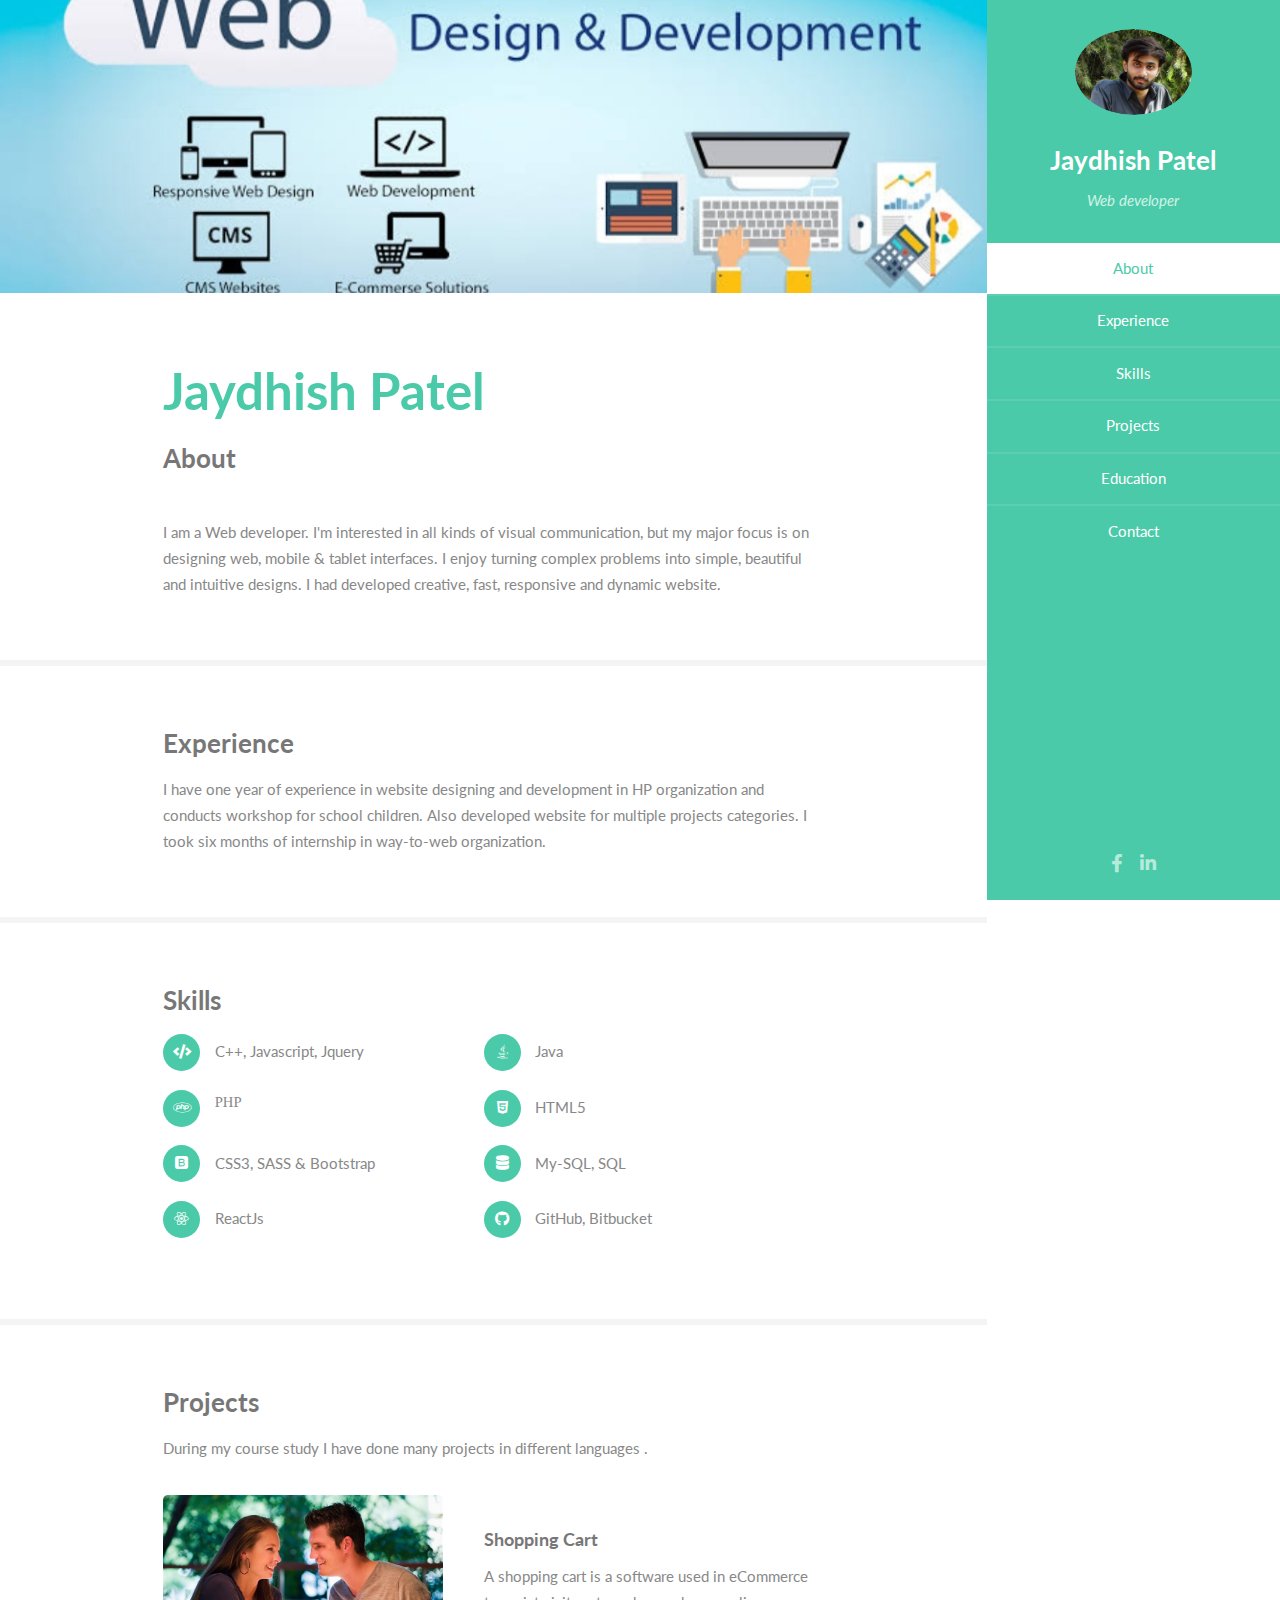
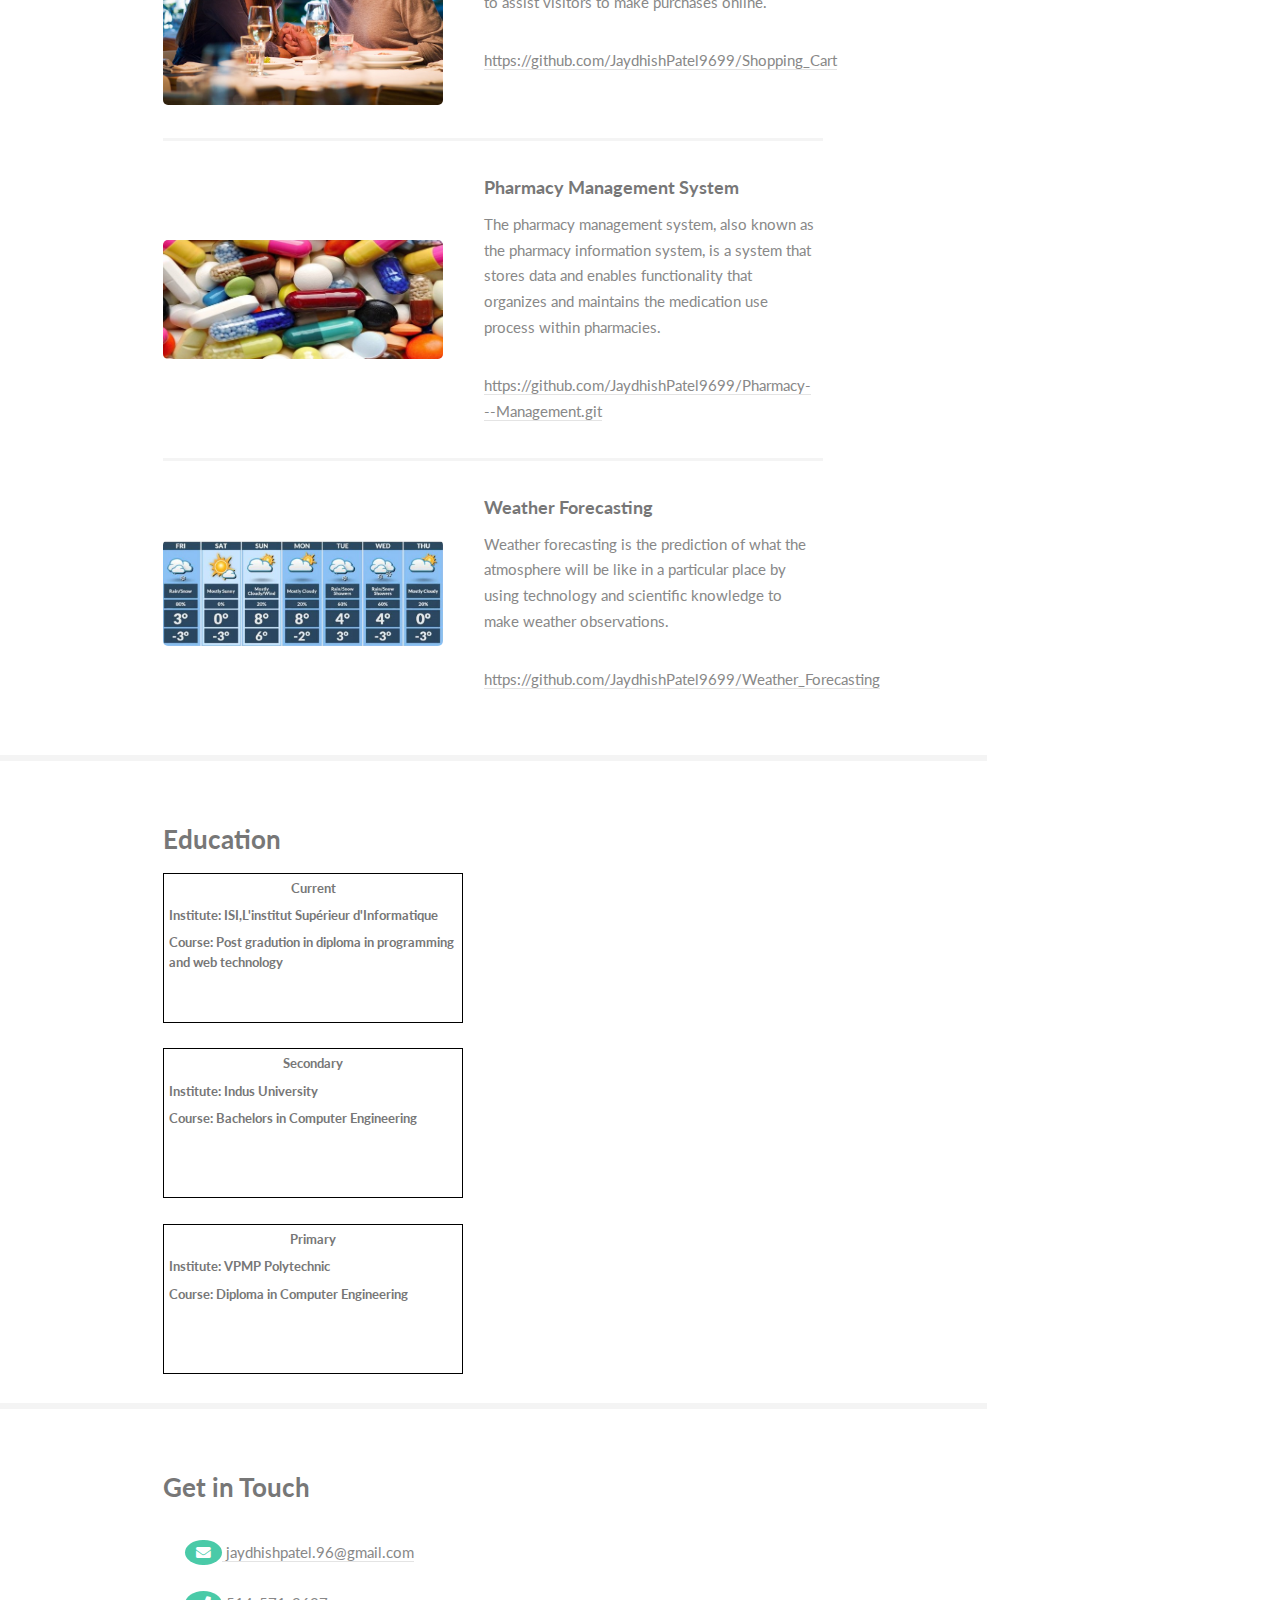
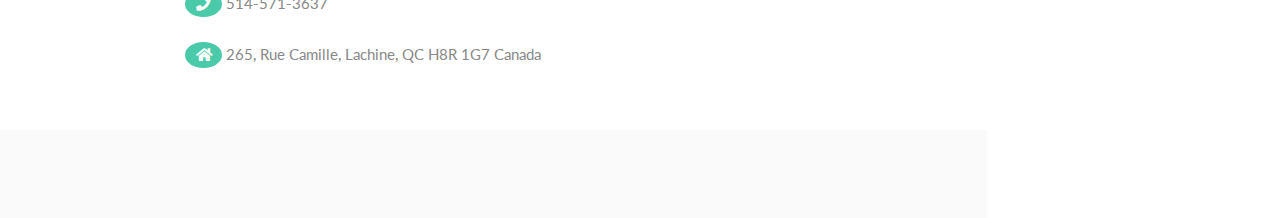
<file: index.html>
<!DOCTYPE HTML>
<!--
	Read Only by HTML5 UP
	html5up.net | @ajlkn
	Free for personal and commercial use under the CCA 3.0 license (html5up.net/license)
-->
<html>
	<head>
		<title>Jaydhish Patel</title>
		<meta charset="utf-8" />
		<meta name="viewport" content="width=device-width, initial-scale=1, user-scalable=no" />
		<link rel="stylesheet" href="assets/css/main.css" />
	</head>
	<body class="is-preload">

		<!-- Header -->
			<section id="header">
				<header>
					<span class="image avatar"><img src="images/image.jpg" alt="" /></span>
					<h1 id="logo"><a href="#">Jaydhish Patel</a></h1>
					<p>Web developer</p>
				</header>
				<nav id="nav">
					<ul>
						<li><a href="#one" class="active">About</a></li>
						<li><a href="#Two">Experience</a></li>
						<li><a href="#three">Skills</a></li>
						<li><a href="#four">Projects</a></li>
						<li><a href="#five">Education</a></li>
						<li><a href="#six">Contact</a></li>
					</ul>
				</nav>
				<footer>
					<ul class="icons">
						
						<li><a href="https://www.facebook.com/jaydhishpatel.96" class="icon brands fa-facebook-f"><span class="label">Facebook</span></a></li>
						<li><a href="http://www.linkedin.com/in/jaydhish-patel" class="icon brands fab fa-linkedin-in"><span class="label">LinkedIn</span></a></li>
						
					</ul>
				</footer>
			</section>

		<!-- Wrapper -->
			<div id="wrapper">

				<!-- Main -->
					<div id="main">

						<!-- One -->
							<section id="one">
								<div class="image main" data-position="center">
									<img src="images/banner.jpg" alt="" />
								</div>
								<div class="container">
									<header class="major">
										<h2>Jaydhish Patel</h2>
										<p>About</p>
							
									</header>
									<p>I am a Web developer. I'm interested in all kinds of visual communication, but my major focus is on designing web, mobile & tablet interfaces. I enjoy turning complex problems into simple, beautiful and intuitive designs. I had developed creative, fast, responsive and dynamic website.</p>
								</div>
							</section>

						<!-- Two -->
						
						<section id="Two">
								<div class="container">
									<h3>Experience</h3>
									<p>I have one year of experience in website designing and development in HP organization and conducts workshop for school children. Also developed website for multiple projects categories. I took six months of internship in way-to-web organization.</p>
									
								</div>
							</section>
							
							<!-- Three -->
							<section id="three">
								<div class="container">
									<h3>Skills</h3>
									
									<ul class="feature-icons">
										<li class="icon solid fa-code">C++, Javascript, Jquery</li>
										<li class="icon brands fa-java">Java</li>
										<li class="icon brands fab fa-php">PHP</li>
										<li class="icon brands fa-html5">HTML5</li>
										<li class="icon brands fa-bootstrap">CSS3, SASS &amp; Bootstrap</li>
										<li class="icon solid fa-database">My-SQL, SQL</li>
										<li class="icon brands fa-react">ReactJs</li>
										<li class="icon brands fa-github">GitHub, Bitbucket</li>
									</ul>
								</div>
							</section>

						<!-- Four -->
							<section id="four">
								<div class="container">
									<h3>Projects</h3>
									<p>During my course study I have done many projects in different languages .</p>
									<div class="features">
										<article>
											<a href="#" class="image"><img src="images/pic01.jpg" alt="" /></a>
											<div class="inner">
												
												<h4>Shopping Cart</h4>
												<p>A shopping cart is a software used in eCommerce to assist visitors to make purchases online.</p>
												<a href="https://github.com/JaydhishPatel9699/Shopping_Cart">https://github.com/JaydhishPatel9699/Shopping_Cart</a>
											</div>
										</article>
										<article>
											<a href="#" class="image"><img src="images/pic02.jpg" alt="" /></a>
											<div class="inner">
												
												<h4>Pharmacy Management System</h4>
												<p>The pharmacy management system, also known as the pharmacy information system, is a system that stores data and enables functionality that organizes and maintains the medication use process within pharmacies.</p>
												<a href="https://github.com/JaydhishPatel9699/Pharmacy---Management.git">https://github.com/JaydhishPatel9699/Pharmacy---Management.git</a>
											</div>
										</article>
										<article>
											<a href="#" class="image"><img src="images/pic03.jpg" alt="" /></a>
											<div class="inner">
												
												<h4>Weather Forecasting</h4>
												<p>Weather forecasting is the prediction of what the atmosphere will be like in a particular place by using technology and scientific knowledge to make weather observations.</p>
												<a href="https://github.com/JaydhishPatel9699/Weather_Forecasting">https://github.com/JaydhishPatel9699/Weather_Forecasting</a>
											</div>
										</article>
									</div>
								</div>
							</section>
							
							<!-- Five -->
							
								<section id="five">
								<div class="container">
									<h3>Education</h3>
									<div class="div1">
										<h5> <center> Current </center></h5>
										<h5> Institute: ISI,L'institut Supérieur d'Informatique </h5>
										<h5> Course: Post gradution in diploma in programming and web technology<h5>
										</div><br/>
										
										<div class="div2">
										<h5> <center> Secondary </center></h5>
										<h5>Institute: Indus University</h5>
										<h5>Course: Bachelors in Computer Engineering<h5>
										</div><br/>
										
										<div class="div3">
										<h5> <center> Primary </center></h5>
										<h5>Institute: VPMP Polytechnic</h5>
										<h5>Course: Diploma in Computer Engineering<h5>
										</div>
								</div>
							</section>

						<!-- six -->
							<section id="six">
								<div class="container">
									<h3>Get in Touch</h3>
									<p></p>
									<ul class="contact">
										<li class="icon solid fa-envelope"><a href="#"> jaydhishpatel.96@gmail.com</a></li><br/>
										<li class="icon solid fa-phone"> 514-571-3637</li><br/>
										<li class="icon solid fa-home"> 265, Rue Camille, Lachine, QC H8R 1G7 Canada<br />
										</li>
									</ul>
								</div>
							</section>

						<!-- Five -->
						<!--
							<section id="five">
								<div class="container">
									<h3>Elements</h3>

									<section>
										<h4>Text</h4>
										<p>This is <b>bold</b> and this is <strong>strong</strong>. This is <i>italic</i> and this is <em>emphasized</em>.
										This is <sup>superscript</sup> text and this is <sub>subscript</sub> text.
										This is <u>underlined</u> and this is code: <code>for (;;) { ... }</code>. Finally, <a href="#">this is a link</a>.</p>
										<hr />
										<header>
											<h4>Heading with a Subtitle</h4>
											<p>Lorem ipsum dolor sit amet nullam id egestas urna aliquam</p>
										</header>
										<p>Nunc lacinia ante nunc ac lobortis. Interdum adipiscing gravida odio porttitor sem non mi integer non faucibus ornare mi ut ante amet placerat aliquet. Volutpat eu sed ante lacinia sapien lorem accumsan varius montes viverra nibh in adipiscing blandit tempus accumsan.</p>
										<header>
											<h5>Heading with a Subtitle</h5>
											<p>Lorem ipsum dolor sit amet nullam id egestas urna aliquam</p>
										</header>
										<p>Nunc lacinia ante nunc ac lobortis. Interdum adipiscing gravida odio porttitor sem non mi integer non faucibus ornare mi ut ante amet placerat aliquet. Volutpat eu sed ante lacinia sapien lorem accumsan varius montes viverra nibh in adipiscing blandit tempus accumsan.</p>
										<hr />
										<h2>Heading Level 2</h2>
										<h3>Heading Level 3</h3>
										<h4>Heading Level 4</h4>
										<h5>Heading Level 5</h5>
										<h6>Heading Level 6</h6>
										<hr />
										<h5>Blockquote</h5>
										<blockquote>Fringilla nisl. Donec accumsan interdum nisi, quis tincidunt felis sagittis eget tempus euismod. Vestibulum ante ipsum primis in faucibus vestibulum. Blandit adipiscing eu felis iaculis volutpat ac adipiscing accumsan faucibus. Vestibulum ante ipsum primis in faucibus lorem ipsum dolor sit amet nullam adipiscing eu felis.</blockquote>
										<h5>Preformatted</h5>
										<pre><code>i = 0;

while (!deck.isInOrder()) {
    print 'Iteration ' + i;
    deck.shuffle();
    i++;
}

print 'It took ' + i + ' iterations to sort the deck.';</code></pre>
									</section>

									<section>
										<h4>Lists</h4>
										<div class="row">
											<div class="col-6 col-12-xsmall">
												<h5>Unordered</h5>
												<ul>
													<li>Dolor pulvinar etiam magna etiam.</li>
													<li>Sagittis adipiscing lorem eleifend.</li>
													<li>Felis enim feugiat dolore viverra.</li>
												</ul>
												<h5>Alternate</h5>
												<ul class="alt">
													<li>Dolor pulvinar etiam magna etiam.</li>
													<li>Sagittis adipiscing lorem eleifend.</li>
													<li>Felis enim feugiat dolore viverra.</li>
												</ul>
											</div>
											<div class="col-6 col-12-xsmall">
												<h5>Ordered</h5>
												<ol>
													<li>Dolor pulvinar etiam magna etiam.</li>
													<li>Etiam vel felis at lorem sed viverra.</li>
													<li>Felis enim feugiat dolore viverra.</li>
													<li>Dolor pulvinar etiam magna etiam.</li>
													<li>Etiam vel felis at lorem sed viverra.</li>
													<li>Felis enim feugiat dolore viverra.</li>
												</ol>
												<h5>Icons</h5>
												<ul class="icons">
													<li><a href="#" class="icon brands fa-twitter"><span class="label">Twitter</span></a></li>
													<li><a href="#" class="icon brands fa-facebook-f"><span class="label">Facebook</span></a></li>
													<li><a href="#" class="icon brands fa-instagram"><span class="label">Instagram</span></a></li>
													<li><a href="#" class="icon brands fa-github"><span class="label">Github</span></a></li>
													<li><a href="#" class="icon brands fa-dribbble"><span class="label">Dribbble</span></a></li>
													<li><a href="#" class="icon brands fa-tumblr"><span class="label">Tumblr</span></a></li>
												</ul>
											</div>
										</div>
										<h5>Actions</h5>
										<ul class="actions">
											<li><a href="#" class="button primary">Default</a></li>
											<li><a href="#" class="button">Default</a></li>
											<li><a href="#" class="button alt">Default</a></li>
										</ul>
										<ul class="actions small">
											<li><a href="#" class="button primary small">Small</a></li>
											<li><a href="#" class="button small">Small</a></li>
											<li><a href="#" class="button alt small">Small</a></li>
										</ul>
										<div class="row">
											<div class="col-3 col-6-medium col-12-xsmall">
												<ul class="actions stacked">
													<li><a href="#" class="button primary">Default</a></li>
													<li><a href="#" class="button">Default</a></li>
													<li><a href="#" class="button alt">Default</a></li>
												</ul>
											</div>
											<div class="col-3 col-6 col-12-xsmall">
												<ul class="actions stacked">
													<li><a href="#" class="button primary small">Small</a></li>
													<li><a href="#" class="button small">Small</a></li>
													<li><a href="#" class="button alt small">Small</a></li>
												</ul>
											</div>
											<div class="col-3 col-6-medium col-12-xsmall">
												<ul class="actions stacked">
													<li><a href="#" class="button primary fit">Default</a></li>
													<li><a href="#" class="button fit">Default</a></li>
													<li><a href="#" class="button alt fit">Default</a></li>
												</ul>
											</div>
											<div class="col-3 col-6-medium col-12-xsmall">
												<ul class="actions stacked">
													<li><a href="#" class="button primary small fit">Small</a></li>
													<li><a href="#" class="button small fit">Small</a></li>
													<li><a href="#" class="button alt small fit">Small</a></li>
												</ul>
											</div>
										</div>
									</section>

									<section>
										<h4>Table</h4>
										<h5>Default</h5>
										<div class="table-wrapper">
											<table>
												<thead>
													<tr>
														<th>Name</th>
														<th>Description</th>
														<th>Price</th>
													</tr>
												</thead>
												<tbody>
													<tr>
														<td>Item One</td>
														<td>Ante turpis integer aliquet porttitor.</td>
														<td>29.99</td>
													</tr>
													<tr>
														<td>Item Two</td>
														<td>Vis ac commodo adipiscing arcu aliquet.</td>
														<td>19.99</td>
													</tr>
													<tr>
														<td>Item Three</td>
														<td> Morbi faucibus arcu accumsan lorem.</td>
														<td>29.99</td>
													</tr>
													<tr>
														<td>Item Four</td>
														<td>Vitae integer tempus condimentum.</td>
														<td>19.99</td>
													</tr>
													<tr>
														<td>Item Five</td>
														<td>Ante turpis integer aliquet porttitor.</td>
														<td>29.99</td>
													</tr>
												</tbody>
												<tfoot>
													<tr>
														<td colspan="2"></td>
														<td>100.00</td>
													</tr>
												</tfoot>
											</table>
										</div>

										<h5>Alternate</h5>
										<div class="table-wrapper">
											<table class="alt">
												<thead>
													<tr>
														<th>Name</th>
														<th>Description</th>
														<th>Price</th>
													</tr>
												</thead>
												<tbody>
													<tr>
														<td>Item One</td>
														<td>Ante turpis integer aliquet porttitor.</td>
														<td>29.99</td>
													</tr>
													<tr>
														<td>Item Two</td>
														<td>Vis ac commodo adipiscing arcu aliquet.</td>
														<td>19.99</td>
													</tr>
													<tr>
														<td>Item Three</td>
														<td> Morbi faucibus arcu accumsan lorem.</td>
														<td>29.99</td>
													</tr>
													<tr>
														<td>Item Four</td>
														<td>Vitae integer tempus condimentum.</td>
														<td>19.99</td>
													</tr>
													<tr>
														<td>Item Five</td>
														<td>Ante turpis integer aliquet porttitor.</td>
														<td>29.99</td>
													</tr>
												</tbody>
												<tfoot>
													<tr>
														<td colspan="2"></td>
														<td>100.00</td>
													</tr>
												</tfoot>
											</table>
										</div>
									</section>

									<section>
										<h4>Buttons</h4>
										<ul class="actions">
											<li><a href="#" class="button primary">Primary</a></li>
											<li><a href="#" class="button">Default</a></li>
											<li><a href="#" class="button alt">Alternate</a></li>
										</ul>
										<ul class="actions">
											<li><a href="#" class="button primary large">Large</a></li>
											<li><a href="#" class="button">Default</a></li>
											<li><a href="#" class="button alt small">Small</a></li>
										</ul>
										<ul class="actions fit">
											<li><a href="#" class="button primary fit">Fit</a></li>
											<li><a href="#" class="button fit">Fit</a></li>
											<li><a href="#" class="button alt fit">Fit</a></li>
										</ul>
										<ul class="actions fit small">
											<li><a href="#" class="button primary fit small">Fit + Small</a></li>
											<li><a href="#" class="button fit small">Fit + Small</a></li>
											<li><a href="#" class="button alt fit small">Fit + Small</a></li>
										</ul>
										<ul class="actions">
											<li><a href="#" class="button primary icon solid fa-download">Icon</a></li>
											<li><a href="#" class="button icon solid fa-download">Icon</a></li>
											<li><a href="#" class="button alt icon solid fa-check">Icon</a></li>
										</ul>
										<ul class="actions">
											<li><span class="button primary disabled">Primary</span></li>
											<li><span class="button disabled">Default</span></li>
											<li><span class="button alt disabled">Alternate</span></li>
										</ul>
									</section>

									<section>
										<h4>Form</h4>
										<form method="post" action="#">
											<div class="row gtr-uniform">
												<div class="col-6 col-12-xsmall">
													<input type="text" name="demo-name" id="demo-name" value="" placeholder="Name" />
												</div>
												<div class="col-6 col-12-xsmall">
													<input type="email" name="demo-email" id="demo-email" value="" placeholder="Email" />
												</div>
												<div class="col-12">
													<select name="demo-category" id="demo-category">
														<option value="">- Category -</option>
														<option value="1">Manufacturing</option>
														<option value="1">Shipping</option>
														<option value="1">Administration</option>
														<option value="1">Human Resources</option>
													</select>
												</div>
												<div class="col-4 col-12-medium">
													<input type="radio" id="demo-priority-low" name="demo-priority" checked>
													<label for="demo-priority-low">Low Priority</label>
												</div>
												<div class="col-4 col-12-medium">
													<input type="radio" id="demo-priority-normal" name="demo-priority">
													<label for="demo-priority-normal">Normal Priority</label>
												</div>
												<div class="col-4 col-12-medium">
													<input type="radio" id="demo-priority-high" name="demo-priority">
													<label for="demo-priority-high">High Priority</label>
												</div>
												<div class="col-6 col-12-medium">
													<input type="checkbox" id="demo-copy" name="demo-copy">
													<label for="demo-copy">Email me a copy of this message</label>
												</div>
												<div class="col-6 col-12-medium">
													<input type="checkbox" id="demo-human" name="demo-human" checked>
													<label for="demo-human">I am a human and not a robot</label>
												</div>
												<div class="col-12">
													<textarea name="demo-message" id="demo-message" placeholder="Enter your message" rows="6"></textarea>
												</div>
												<div class="col-12">
													<ul class="actions">
														<li><input type="submit" value="Send Message" /></li>
														<li><input type="reset" value="Reset" class="alt" /></li>
													</ul>
												</div>
											</div>
										</form>
									</section>

									<section>
										<h4>Image</h4>
										<h5>Fit</h5>
										<span class="image fit"><img src="images/banner.jpg" alt="" /></span>
										<div class="box alt">
											<div class="row gtr-50 gtr-uniform">
												<div class="col-4"><span class="image fit"><img src="images/pic01.jpg" alt="" /></span></div>
												<div class="col-4"><span class="image fit"><img src="images/pic02.jpg" alt="" /></span></div>
												<div class="col-4"><span class="image fit"><img src="images/pic03.jpg" alt="" /></span></div>
												<div class="col-4"><span class="image fit"><img src="images/pic02.jpg" alt="" /></span></div>
												<div class="col-4"><span class="image fit"><img src="images/pic03.jpg" alt="" /></span></div>
												<div class="col-4"><span class="image fit"><img src="images/pic01.jpg" alt="" /></span></div>
												<div class="col-4"><span class="image fit"><img src="images/pic03.jpg" alt="" /></span></div>
												<div class="col-4"><span class="image fit"><img src="images/pic01.jpg" alt="" /></span></div>
												<div class="col-4"><span class="image fit"><img src="images/pic02.jpg" alt="" /></span></div>
											</div>
										</div>
										<h5>Left &amp; Right</h5>
										<p><span class="image left"><img src="images/avatar.jpg" alt="" /></span>Fringilla nisl. Donec accumsan interdum nisi, quis tincidunt felis sagittis eget. tempus euismod. Vestibulum ante ipsum primis in faucibus vestibulum. Blandit adipiscing eu felis iaculis volutpat ac adipiscing accumsan eu faucibus. Integer ac pellentesque praesent tincidunt felis sagittis eget. tempus euismod. Vestibulum ante ipsum primis in faucibus vestibulum. Blandit adipiscing eu felis iaculis volutpat ac adipiscing accumsan eu faucibus. Integer ac pellentesque praesent. Donec accumsan interdum nisi, quis tincidunt felis sagittis eget. tempus euismod. Vestibulum ante ipsum primis in faucibus vestibulum. Blandit adipiscing eu felis iaculis volutpat ac adipiscing accumsan eu faucibus. Integer ac pellentesque praesent tincidunt felis sagittis eget. tempus euismod. Vestibulum ante ipsum primis in faucibus vestibulum. Blandit adipiscing eu felis iaculis volutpat ac adipiscing accumsan eu faucibus. Integer ac pellentesque praesent.</p>
										<p><span class="image right"><img src="images/avatar.jpg" alt="" /></span>Fringilla nisl. Donec accumsan interdum nisi, quis tincidunt felis sagittis eget. tempus euismod. Vestibulum ante ipsum primis in faucibus vestibulum. Blandit adipiscing eu felis iaculis volutpat ac adipiscing accumsan eu faucibus. Integer ac pellentesque praesent tincidunt felis sagittis eget. tempus euismod. Vestibulum ante ipsum primis in faucibus vestibulum. Blandit adipiscing eu felis iaculis volutpat ac adipiscing accumsan eu faucibus. Integer ac pellentesque praesent. Donec accumsan interdum nisi, quis tincidunt felis sagittis eget. tempus euismod. Vestibulum ante ipsum primis in faucibus vestibulum. Blandit adipiscing eu felis iaculis volutpat ac adipiscing accumsan eu faucibus. Integer ac pellentesque praesent tincidunt felis sagittis eget. tempus euismod. Vestibulum ante ipsum primis in faucibus vestibulum. Blandit adipiscing eu felis iaculis volutpat ac adipiscing accumsan eu faucibus. Integer ac pellentesque praesent.</p>
									</section>

								</div>
							</section>
						-->

					</div>

				<!-- Footer -->
					<section id="footer">
						<div class="container">
							
						</div>
					</section>

			</div>

		<!-- Scripts -->
			<script src="assets/js/jquery.min.js"></script>
			<script src="assets/js/jquery.scrollex.min.js"></script>
			<script src="assets/js/jquery.scrolly.min.js"></script>
			<script src="assets/js/browser.min.js"></script>
			<script src="assets/js/breakpoints.min.js"></script>
			<script src="assets/js/util.js"></script>
			<script src="assets/js/main.js"></script>

	</body>
</html>
</file>
<file: assets/css/main.css>
@import url("fontawesome-all.min.css");
@import url("https://fonts.googleapis.com/css?family=Lato:400,400italic,700,700italic|Source+Code+Pro:400");

/*
	Read Only by HTML5 UP
	html5up.net | @ajlkn
	Free for personal and commercial use under the CCA 3.0 license (html5up.net/license)
*/

html, body, div, span, applet, object,
iframe, h1, h2, h3, h4, h5, h6, p, blockquote,
pre, a, abbr, acronym, address, big, cite,
code, del, dfn, em, img, ins, kbd, q, s, samp,
small, strike, strong, sub, sup, tt, var, b,
u, i, center, dl, dt, dd, ol, ul, li, fieldset,
form, label, legend, table, caption, tbody,
tfoot, thead, tr, th, td, article, aside,
canvas, details, embed, figure, figcaption,
footer, header, hgroup, menu, nav, output, ruby,
section, summary, time, mark, audio, video {
	margin: 0;
	padding: 0;
	border: 0;
	font-size: 100%;
	font: inherit;
	vertical-align: baseline;}

article, aside, details, figcaption, figure,
footer, header, hgroup, menu, nav, section {
	display: block;}

body {
	line-height: 1;
}

ol, ul {
	list-style: none;
}

blockquote, q {
	quotes: none;
}

	blockquote:before, blockquote:after, q:before, q:after {
		content: '';
		content: none;
	}

table {
	border-collapse: collapse;
	border-spacing: 0;
}

body {
	-webkit-text-size-adjust: none;
}

mark {
	background-color: transparent;
	color: inherit;
}

input::-moz-focus-inner {
	border: 0;
	padding: 0;
}

input, select, textarea {
	-moz-appearance: none;
	-webkit-appearance: none;
	-ms-appearance: none;
	appearance: none;
}

/* Basic */

	html {
		box-sizing: border-box;
	}

	*, *:before, *:after {
		box-sizing: inherit;
	}

	body {
		background: #fff;
	}

		body.is-preload *, body.is-preload *:before, body.is-preload *:after {
			-moz-animation: none !important;
			-webkit-animation: none !important;
			-ms-animation: none !important;
			animation: none !important;
			-moz-transition: none !important;
			-webkit-transition: none !important;
			-ms-transition: none !important;
			transition: none !important;
		}

	body, input, select, textarea {
		color: #888;
		font-family: "Lato", sans-serif;
		font-size: 16pt;
		font-weight: 400;
		line-height: 1.75em;
	}

	a {
		-moz-transition: color 0.2s ease-in-out, border-color 0.2s ease-in-out;
		-webkit-transition: color 0.2s ease-in-out, border-color 0.2s ease-in-out;
		-ms-transition: color 0.2s ease-in-out, border-color 0.2s ease-in-out;
		transition: color 0.2s ease-in-out, border-color 0.2s ease-in-out;
		border-bottom: solid 1px #e4e4e4;
		color: inherit;
		text-decoration: none;
	}

		a:hover {
			border-bottom-color: transparent;
			color: #4acaa8 !important;
		}

	strong, b {
		color: #777;
		font-weight: 700;
	}

	em, i {
		font-style: italic;
	}

	p {
		margin: 0 0 2.25em 0;
	}

	h1, h2, h3, h4, h5, h6 {
		color: #777;
		font-weight: 700;
		line-height: 1em;
		margin: 0 0 0.5625em 0;
	}

		h1 a, h2 a, h3 a, h4 a, h5 a, h6 a {
			border: 0;
			color: inherit;
			text-decoration: none;
		}

	h2 {
		font-size: 2em;
		line-height: 1.5em;
	}

	h3 {
		font-size: 1.75em;
		line-height: 1.5em;
	}

	h4 {
		font-size: 1.25em;
		line-height: 1.5em;
	}

	h5 {
		font-size: 0.9em;
		line-height: 1.5em;
	}

	h6 {
		font-size: 0.7em;
		line-height: 1.5em;
	}

	sub {
		font-size: 0.8em;
		position: relative;
		top: 0.5em;
	}

	sup {
		font-size: 0.8em;
		position: relative;
		top: -0.5em;
	}

	hr {
		border: 0;
		border-bottom: solid 2px #f4f4f4;
		margin: 2.25em 0;
	}

		hr.major {
			margin: 3.375em 0;
		}

	blockquote {
		border-left: solid 8px #e4e4e4;
		font-style: italic;
		margin: 0 0 2.25em 0;
		padding: 0.5em 0 0.5em 2em;
	}

	code {
		background: #555;
		border-radius: 5px;
		color: #fff;
		font-family: "Source Code Pro", monospace;
		font-size: 0.9em;
		margin: 0 0.25em;
		padding: 0.25em 0.65em;
	}

	pre {
		font-family: "Source Code Pro", monospace;
		font-size: 0.9em;
		margin: 0 0 2.25em 0;
	}

		pre code {
			-webkit-overflow-scrolling: touch;
			display: block;
			line-height: 1.5em;
			overflow-x: auto;
			padding: 1em 1.5em;
		}

	.align-left {
		text-align: left;
	}

	.align-center {
		text-align: center;
	}

	.align-right {
		text-align: right;
	}

/* Row */

	.row {
		display: flex;
		flex-wrap: wrap;
		box-sizing: border-box;
		align-items: stretch;
	}

		.row > * {
			box-sizing: border-box;
		}

		.row.gtr-uniform > * > :last-child {
			margin-bottom: 0;
		}

		.row.aln-left {
			justify-content: flex-start;
		}

		.row.aln-center {
			justify-content: center;
		}

		.row.aln-right {
			justify-content: flex-end;
		}

		.row.aln-top {
			align-items: flex-start;
		}

		.row.aln-middle {
			align-items: center;
		}

		.row.aln-bottom {
			align-items: flex-end;
		}

		.row > .imp {
			order: -1;
		}

		.row > .col-1 {
			width: 8.33333%;
		}

		.row > .off-1 {
			margin-left: 8.33333%;
		}

		.row > .col-2 {
			width: 16.66667%;
		}

		.row > .off-2 {
			margin-left: 16.66667%;
		}

		.row > .col-3 {
			width: 25%;
		}

		.row > .off-3 {
			margin-left: 25%;
		}

		.row > .col-4 {
			width: 33.33333%;
		}

		.row > .off-4 {
			margin-left: 33.33333%;
		}

		.row > .col-5 {
			width: 41.66667%;
		}

		.row > .off-5 {
			margin-left: 41.66667%;
		}

		.row > .col-6 {
			width: 50%;
		}

		.row > .off-6 {
			margin-left: 50%;
		}

		.row > .col-7 {
			width: 58.33333%;
		}

		.row > .off-7 {
			margin-left: 58.33333%;
		}

		.row > .col-8 {
			width: 66.66667%;
		}

		.row > .off-8 {
			margin-left: 66.66667%;
		}

		.row > .col-9 {
			width: 75%;
		}

		.row > .off-9 {
			margin-left: 75%;
		}

		.row > .col-10 {
			width: 83.33333%;
		}

		.row > .off-10 {
			margin-left: 83.33333%;
		}

		.row > .col-11 {
			width: 91.66667%;
		}

		.row > .off-11 {
			margin-left: 91.66667%;
		}

		.row > .col-12 {
			width: 100%;
		}

		.row > .off-12 {
			margin-left: 100%;
		}

		.row.gtr-0 {
			margin-top: 0;
			margin-left: 0em;
		}

			.row.gtr-0 > * {
				padding: 0 0 0 0em;
			}

			.row.gtr-0.gtr-uniform {
				margin-top: 0em;
			}

				.row.gtr-0.gtr-uniform > * {
					padding-top: 0em;
				}

		.row.gtr-25 {
			margin-top: 0;
			margin-left: -0.5em;
		}

			.row.gtr-25 > * {
				padding: 0 0 0 0.5em;
			}

			.row.gtr-25.gtr-uniform {
				margin-top: -0.5em;
			}

				.row.gtr-25.gtr-uniform > * {
					padding-top: 0.5em;
				}

		.row.gtr-50 {
			margin-top: 0;
			margin-left: -1em;
		}

			.row.gtr-50 > * {
				padding: 0 0 0 1em;
			}

			.row.gtr-50.gtr-uniform {
				margin-top: -1em;
			}

				.row.gtr-50.gtr-uniform > * {
					padding-top: 1em;
				}

		.row {
			margin-top: 0;
			margin-left: -2em;
		}

			.row > * {
				padding: 0 0 0 2em;
			}

			.row.gtr-uniform {
				margin-top: -2em;
			}

				.row.gtr-uniform > * {
					padding-top: 2em;
				}

		.row.gtr-150 {
			margin-top: 0;
			margin-left: -3em;
		}

			.row.gtr-150 > * {
				padding: 0 0 0 3em;
			}

			.row.gtr-150.gtr-uniform {
				margin-top: -3em;
			}

				.row.gtr-150.gtr-uniform > * {
					padding-top: 3em;
				}

		.row.gtr-200 {
			margin-top: 0;
			margin-left: -4em;
		}

			.row.gtr-200 > * {
				padding: 0 0 0 4em;
			}

			.row.gtr-200.gtr-uniform {
				margin-top: -4em;
			}

				.row.gtr-200.gtr-uniform > * {
					padding-top: 4em;
				}

		@media screen and (max-width: 1680px) {

			.row {
				display: flex;
				flex-wrap: wrap;
				box-sizing: border-box;
				align-items: stretch;
			}

				.row > * {
					box-sizing: border-box;
				}

				.row.gtr-uniform > * > :last-child {
					margin-bottom: 0;
				}

				.row.aln-left {
					justify-content: flex-start;
				}

				.row.aln-center {
					justify-content: center;
				}

				.row.aln-right {
					justify-content: flex-end;
				}

				.row.aln-top {
					align-items: flex-start;
				}

				.row.aln-middle {
					align-items: center;
				}

				.row.aln-bottom {
					align-items: flex-end;
				}

				.row > .imp-xlarge {
					order: -1;
				}

				.row > .col-1-xlarge {
					width: 8.33333%;
				}

				.row > .off-1-xlarge {
					margin-left: 8.33333%;
				}

				.row > .col-2-xlarge {
					width: 16.66667%;
				}

				.row > .off-2-xlarge {
					margin-left: 16.66667%;
				}

				.row > .col-3-xlarge {
					width: 25%;
				}

				.row > .off-3-xlarge {
					margin-left: 25%;
				}

				.row > .col-4-xlarge {
					width: 33.33333%;
				}

				.row > .off-4-xlarge {
					margin-left: 33.33333%;
				}

				.row > .col-5-xlarge {
					width: 41.66667%;
				}

				.row > .off-5-xlarge {
					margin-left: 41.66667%;
				}

				.row > .col-6-xlarge {
					width: 50%;
				}

				.row > .off-6-xlarge {
					margin-left: 50%;
				}

				.row > .col-7-xlarge {
					width: 58.33333%;
				}

				.row > .off-7-xlarge {
					margin-left: 58.33333%;
				}

				.row > .col-8-xlarge {
					width: 66.66667%;
				}

				.row > .off-8-xlarge {
					margin-left: 66.66667%;
				}

				.row > .col-9-xlarge {
					width: 75%;
				}

				.row > .off-9-xlarge {
					margin-left: 75%;
				}

				.row > .col-10-xlarge {
					width: 83.33333%;
				}

				.row > .off-10-xlarge {
					margin-left: 83.33333%;
				}

				.row > .col-11-xlarge {
					width: 91.66667%;
				}

				.row > .off-11-xlarge {
					margin-left: 91.66667%;
				}

				.row > .col-12-xlarge {
					width: 100%;
				}

				.row > .off-12-xlarge {
					margin-left: 100%;
				}

				.row.gtr-0 {
					margin-top: 0;
					margin-left: 0em;
				}

					.row.gtr-0 > * {
						padding: 0 0 0 0em;
					}

					.row.gtr-0.gtr-uniform {
						margin-top: 0em;
					}

						.row.gtr-0.gtr-uniform > * {
							padding-top: 0em;
						}

				.row.gtr-25 {
					margin-top: 0;
					margin-left: -0.5em;
				}

					.row.gtr-25 > * {
						padding: 0 0 0 0.5em;
					}

					.row.gtr-25.gtr-uniform {
						margin-top: -0.5em;
					}

						.row.gtr-25.gtr-uniform > * {
							padding-top: 0.5em;
						}

				.row.gtr-50 {
					margin-top: 0;
					margin-left: -1em;
				}

					.row.gtr-50 > * {
						padding: 0 0 0 1em;
					}

					.row.gtr-50.gtr-uniform {
						margin-top: -1em;
					}

						.row.gtr-50.gtr-uniform > * {
							padding-top: 1em;
						}

				.row {
					margin-top: 0;
					margin-left: -2em;
				}

					.row > * {
						padding: 0 0 0 2em;
					}

					.row.gtr-uniform {
						margin-top: -2em;
					}

						.row.gtr-uniform > * {
							padding-top: 2em;
						}

				.row.gtr-150 {
					margin-top: 0;
					margin-left: -3em;
				}

					.row.gtr-150 > * {
						padding: 0 0 0 3em;
					}

					.row.gtr-150.gtr-uniform {
						margin-top: -3em;
					}

						.row.gtr-150.gtr-uniform > * {
							padding-top: 3em;
						}

				.row.gtr-200 {
					margin-top: 0;
					margin-left: -4em;
				}

					.row.gtr-200 > * {
						padding: 0 0 0 4em;
					}

					.row.gtr-200.gtr-uniform {
						margin-top: -4em;
					}

						.row.gtr-200.gtr-uniform > * {
							padding-top: 4em;
						}

		}

		@media screen and (max-width: 1280px) {

			.row {
				display: flex;
				flex-wrap: wrap;
				box-sizing: border-box;
				align-items: stretch;
			}

				.row > * {
					box-sizing: border-box;
				}

				.row.gtr-uniform > * > :last-child {
					margin-bottom: 0;
				}

				.row.aln-left {
					justify-content: flex-start;
				}

				.row.aln-center {
					justify-content: center;
				}

				.row.aln-right {
					justify-content: flex-end;
				}

				.row.aln-top {
					align-items: flex-start;
				}

				.row.aln-middle {
					align-items: center;
				}

				.row.aln-bottom {
					align-items: flex-end;
				}

				.row > .imp-large {
					order: -1;
				}

				.row > .col-1-large {
					width: 8.33333%;
				}

				.row > .off-1-large {
					margin-left: 8.33333%;
				}

				.row > .col-2-large {
					width: 16.66667%;
				}

				.row > .off-2-large {
					margin-left: 16.66667%;
				}

				.row > .col-3-large {
					width: 25%;
				}

				.row > .off-3-large {
					margin-left: 25%;
				}

				.row > .col-4-large {
					width: 33.33333%;
				}

				.row > .off-4-large {
					margin-left: 33.33333%;
				}

				.row > .col-5-large {
					width: 41.66667%;
				}

				.row > .off-5-large {
					margin-left: 41.66667%;
				}

				.row > .col-6-large {
					width: 50%;
				}

				.row > .off-6-large {
					margin-left: 50%;
				}

				.row > .col-7-large {
					width: 58.33333%;
				}

				.row > .off-7-large {
					margin-left: 58.33333%;
				}

				.row > .col-8-large {
					width: 66.66667%;
				}

				.row > .off-8-large {
					margin-left: 66.66667%;
				}

				.row > .col-9-large {
					width: 75%;
				}

				.row > .off-9-large {
					margin-left: 75%;
				}

				.row > .col-10-large {
					width: 83.33333%;
				}

				.row > .off-10-large {
					margin-left: 83.33333%;
				}

				.row > .col-11-large {
					width: 91.66667%;
				}

				.row > .off-11-large {
					margin-left: 91.66667%;
				}

				.row > .col-12-large {
					width: 100%;
				}

				.row > .off-12-large {
					margin-left: 100%;
				}

				.row.gtr-0 {
					margin-top: 0;
					margin-left: 0em;
				}

					.row.gtr-0 > * {
						padding: 0 0 0 0em;
					}

					.row.gtr-0.gtr-uniform {
						margin-top: 0em;
					}

						.row.gtr-0.gtr-uniform > * {
							padding-top: 0em;
						}

				.row.gtr-25 {
					margin-top: 0;
					margin-left: -0.375em;
				}

					.row.gtr-25 > * {
						padding: 0 0 0 0.375em;
					}

					.row.gtr-25.gtr-uniform {
						margin-top: -0.375em;
					}

						.row.gtr-25.gtr-uniform > * {
							padding-top: 0.375em;
						}

				.row.gtr-50 {
					margin-top: 0;
					margin-left: -0.75em;
				}

					.row.gtr-50 > * {
						padding: 0 0 0 0.75em;
					}

					.row.gtr-50.gtr-uniform {
						margin-top: -0.75em;
					}

						.row.gtr-50.gtr-uniform > * {
							padding-top: 0.75em;
						}

				.row {
					margin-top: 0;
					margin-left: -1.5em;
				}

					.row > * {
						padding: 0 0 0 1.5em;
					}

					.row.gtr-uniform {
						margin-top: -1.5em;
					}

						.row.gtr-uniform > * {
							padding-top: 1.5em;
						}

				.row.gtr-150 {
					margin-top: 0;
					margin-left: -2.25em;
				}

					.row.gtr-150 > * {
						padding: 0 0 0 2.25em;
					}

					.row.gtr-150.gtr-uniform {
						margin-top: -2.25em;
					}

						.row.gtr-150.gtr-uniform > * {
							padding-top: 2.25em;
						}

				.row.gtr-200 {
					margin-top: 0;
					margin-left: -3em;
				}

					.row.gtr-200 > * {
						padding: 0 0 0 3em;
					}

					.row.gtr-200.gtr-uniform {
						margin-top: -3em;
					}

						.row.gtr-200.gtr-uniform > * {
							padding-top: 3em;
						}

		}

		@media screen and (max-width: 1024px) {

			.row {
				display: flex;
				flex-wrap: wrap;
				box-sizing: border-box;
				align-items: stretch;
			}

				.row > * {
					box-sizing: border-box;
				}

				.row.gtr-uniform > * > :last-child {
					margin-bottom: 0;
				}

				.row.aln-left {
					justify-content: flex-start;
				}

				.row.aln-center {
					justify-content: center;
				}

				.row.aln-right {
					justify-content: flex-end;
				}

				.row.aln-top {
					align-items: flex-start;
				}

				.row.aln-middle {
					align-items: center;
				}

				.row.aln-bottom {
					align-items: flex-end;
				}

				.row > .imp-medium {
					order: -1;
				}

				.row > .col-1-medium {
					width: 8.33333%;
				}

				.row > .off-1-medium {
					margin-left: 8.33333%;
				}

				.row > .col-2-medium {
					width: 16.66667%;
				}

				.row > .off-2-medium {
					margin-left: 16.66667%;
				}

				.row > .col-3-medium {
					width: 25%;
				}

				.row > .off-3-medium {
					margin-left: 25%;
				}

				.row > .col-4-medium {
					width: 33.33333%;
				}

				.row > .off-4-medium {
					margin-left: 33.33333%;
				}

				.row > .col-5-medium {
					width: 41.66667%;
				}

				.row > .off-5-medium {
					margin-left: 41.66667%;
				}

				.row > .col-6-medium {
					width: 50%;
				}

				.row > .off-6-medium {
					margin-left: 50%;
				}

				.row > .col-7-medium {
					width: 58.33333%;
				}

				.row > .off-7-medium {
					margin-left: 58.33333%;
				}

				.row > .col-8-medium {
					width: 66.66667%;
				}

				.row > .off-8-medium {
					margin-left: 66.66667%;
				}

				.row > .col-9-medium {
					width: 75%;
				}

				.row > .off-9-medium {
					margin-left: 75%;
				}

				.row > .col-10-medium {
					width: 83.33333%;
				}

				.row > .off-10-medium {
					margin-left: 83.33333%;
				}

				.row > .col-11-medium {
					width: 91.66667%;
				}

				.row > .off-11-medium {
					margin-left: 91.66667%;
				}

				.row > .col-12-medium {
					width: 100%;
				}

				.row > .off-12-medium {
					margin-left: 100%;
				}

				.row.gtr-0 {
					margin-top: 0;
					margin-left: 0em;
				}

					.row.gtr-0 > * {
						padding: 0 0 0 0em;
					}

					.row.gtr-0.gtr-uniform {
						margin-top: 0em;
					}

						.row.gtr-0.gtr-uniform > * {
							padding-top: 0em;
						}

				.row.gtr-25 {
					margin-top: 0;
					margin-left: -0.375em;
				}

					.row.gtr-25 > * {
						padding: 0 0 0 0.375em;
					}

					.row.gtr-25.gtr-uniform {
						margin-top: -0.375em;
					}

						.row.gtr-25.gtr-uniform > * {
							padding-top: 0.375em;
						}

				.row.gtr-50 {
					margin-top: 0;
					margin-left: -0.75em;
				}

					.row.gtr-50 > * {
						padding: 0 0 0 0.75em;
					}

					.row.gtr-50.gtr-uniform {
						margin-top: -0.75em;
					}

						.row.gtr-50.gtr-uniform > * {
							padding-top: 0.75em;
						}

				.row {
					margin-top: 0;
					margin-left: -1.5em;
				}

					.row > * {
						padding: 0 0 0 1.5em;
					}

					.row.gtr-uniform {
						margin-top: -1.5em;
					}

						.row.gtr-uniform > * {
							padding-top: 1.5em;
						}

				.row.gtr-150 {
					margin-top: 0;
					margin-left: -2.25em;
				}

					.row.gtr-150 > * {
						padding: 0 0 0 2.25em;
					}

					.row.gtr-150.gtr-uniform {
						margin-top: -2.25em;
					}

						.row.gtr-150.gtr-uniform > * {
							padding-top: 2.25em;
						}

				.row.gtr-200 {
					margin-top: 0;
					margin-left: -3em;
				}

					.row.gtr-200 > * {
						padding: 0 0 0 3em;
					}

					.row.gtr-200.gtr-uniform {
						margin-top: -3em;
					}

						.row.gtr-200.gtr-uniform > * {
							padding-top: 3em;
						}

		}

		@media screen and (max-width: 736px) {

			.row {
				display: flex;
				flex-wrap: wrap;
				box-sizing: border-box;
				align-items: stretch;
			}

				.row > * {
					box-sizing: border-box;
				}

				.row.gtr-uniform > * > :last-child {
					margin-bottom: 0;
				}

				.row.aln-left {
					justify-content: flex-start;
				}

				.row.aln-center {
					justify-content: center;
				}

				.row.aln-right {
					justify-content: flex-end;
				}

				.row.aln-top {
					align-items: flex-start;
				}

				.row.aln-middle {
					align-items: center;
				}

				.row.aln-bottom {
					align-items: flex-end;
				}

				.row > .imp-small {
					order: -1;
				}

				.row > .col-1-small {
					width: 8.33333%;
				}

				.row > .off-1-small {
					margin-left: 8.33333%;
				}

				.row > .col-2-small {
					width: 16.66667%;
				}

				.row > .off-2-small {
					margin-left: 16.66667%;
				}

				.row > .col-3-small {
					width: 25%;
				}

				.row > .off-3-small {
					margin-left: 25%;
				}

				.row > .col-4-small {
					width: 33.33333%;
				}

				.row > .off-4-small {
					margin-left: 33.33333%;
				}

				.row > .col-5-small {
					width: 41.66667%;
				}

				.row > .off-5-small {
					margin-left: 41.66667%;
				}

				.row > .col-6-small {
					width: 50%;
				}

				.row > .off-6-small {
					margin-left: 50%;
				}

				.row > .col-7-small {
					width: 58.33333%;
				}

				.row > .off-7-small {
					margin-left: 58.33333%;
				}

				.row > .col-8-small {
					width: 66.66667%;
				}

				.row > .off-8-small {
					margin-left: 66.66667%;
				}

				.row > .col-9-small {
					width: 75%;
				}

				.row > .off-9-small {
					margin-left: 75%;
				}

				.row > .col-10-small {
					width: 83.33333%;
				}

				.row > .off-10-small {
					margin-left: 83.33333%;
				}

				.row > .col-11-small {
					width: 91.66667%;
				}

				.row > .off-11-small {
					margin-left: 91.66667%;
				}

				.row > .col-12-small {
					width: 100%;
				}

				.row > .off-12-small {
					margin-left: 100%;
				}

				.row.gtr-0 {
					margin-top: 0;
					margin-left: 0em;
				}

					.row.gtr-0 > * {
						padding: 0 0 0 0em;
					}

					.row.gtr-0.gtr-uniform {
						margin-top: 0em;
					}

						.row.gtr-0.gtr-uniform > * {
							padding-top: 0em;
						}

				.row.gtr-25 {
					margin-top: 0;
					margin-left: -0.3125em;
				}

					.row.gtr-25 > * {
						padding: 0 0 0 0.3125em;
					}

					.row.gtr-25.gtr-uniform {
						margin-top: -0.3125em;
					}

						.row.gtr-25.gtr-uniform > * {
							padding-top: 0.3125em;
						}

				.row.gtr-50 {
					margin-top: 0;
					margin-left: -0.625em;
				}

					.row.gtr-50 > * {
						padding: 0 0 0 0.625em;
					}

					.row.gtr-50.gtr-uniform {
						margin-top: -0.625em;
					}

						.row.gtr-50.gtr-uniform > * {
							padding-top: 0.625em;
						}

				.row {
					margin-top: 0;
					margin-left: -1.25em;
				}

					.row > * {
						padding: 0 0 0 1.25em;
					}

					.row.gtr-uniform {
						margin-top: -1.25em;
					}

						.row.gtr-uniform > * {
							padding-top: 1.25em;
						}

				.row.gtr-150 {
					margin-top: 0;
					margin-left: -1.875em;
				}

					.row.gtr-150 > * {
						padding: 0 0 0 1.875em;
					}

					.row.gtr-150.gtr-uniform {
						margin-top: -1.875em;
					}

						.row.gtr-150.gtr-uniform > * {
							padding-top: 1.875em;
						}

				.row.gtr-200 {
					margin-top: 0;
					margin-left: -2.5em;
				}

					.row.gtr-200 > * {
						padding: 0 0 0 2.5em;
					}

					.row.gtr-200.gtr-uniform {
						margin-top: -2.5em;
					}

						.row.gtr-200.gtr-uniform > * {
							padding-top: 2.5em;
						}

		}

		@media screen and (max-width: 480px) {

			.row {
				display: flex;
				flex-wrap: wrap;
				box-sizing: border-box;
				align-items: stretch;
			}

				.row > * {
					box-sizing: border-box;
				}

				.row.gtr-uniform > * > :last-child {
					margin-bottom: 0;
				}

				.row.aln-left {
					justify-content: flex-start;
				}

				.row.aln-center {
					justify-content: center;
				}

				.row.aln-right {
					justify-content: flex-end;
				}

				.row.aln-top {
					align-items: flex-start;
				}

				.row.aln-middle {
					align-items: center;
				}

				.row.aln-bottom {
					align-items: flex-end;
				}

				.row > .imp-xsmall {
					order: -1;
				}

				.row > .col-1-xsmall {
					width: 8.33333%;
				}

				.row > .off-1-xsmall {
					margin-left: 8.33333%;
				}

				.row > .col-2-xsmall {
					width: 16.66667%;
				}

				.row > .off-2-xsmall {
					margin-left: 16.66667%;
				}

				.row > .col-3-xsmall {
					width: 25%;
				}

				.row > .off-3-xsmall {
					margin-left: 25%;
				}

				.row > .col-4-xsmall {
					width: 33.33333%;
				}

				.row > .off-4-xsmall {
					margin-left: 33.33333%;
				}

				.row > .col-5-xsmall {
					width: 41.66667%;
				}

				.row > .off-5-xsmall {
					margin-left: 41.66667%;
				}

				.row > .col-6-xsmall {
					width: 50%;
				}

				.row > .off-6-xsmall {
					margin-left: 50%;
				}

				.row > .col-7-xsmall {
					width: 58.33333%;
				}

				.row > .off-7-xsmall {
					margin-left: 58.33333%;
				}

				.row > .col-8-xsmall {
					width: 66.66667%;
				}

				.row > .off-8-xsmall {
					margin-left: 66.66667%;
				}

				.row > .col-9-xsmall {
					width: 75%;
				}

				.row > .off-9-xsmall {
					margin-left: 75%;
				}

				.row > .col-10-xsmall {
					width: 83.33333%;
				}

				.row > .off-10-xsmall {
					margin-left: 83.33333%;
				}

				.row > .col-11-xsmall {
					width: 91.66667%;
				}

				.row > .off-11-xsmall {
					margin-left: 91.66667%;
				}

				.row > .col-12-xsmall {
					width: 100%;
				}

				.row > .off-12-xsmall {
					margin-left: 100%;
				}

				.row.gtr-0 {
					margin-top: 0;
					margin-left: 0em;
				}

					.row.gtr-0 > * {
						padding: 0 0 0 0em;
					}

					.row.gtr-0.gtr-uniform {
						margin-top: 0em;
					}

						.row.gtr-0.gtr-uniform > * {
							padding-top: 0em;
						}

				.row.gtr-25 {
					margin-top: 0;
					margin-left: -0.3125em;
				}

					.row.gtr-25 > * {
						padding: 0 0 0 0.3125em;
					}

					.row.gtr-25.gtr-uniform {
						margin-top: -0.3125em;
					}

						.row.gtr-25.gtr-uniform > * {
							padding-top: 0.3125em;
						}

				.row.gtr-50 {
					margin-top: 0;
					margin-left: -0.625em;
				}

					.row.gtr-50 > * {
						padding: 0 0 0 0.625em;
					}

					.row.gtr-50.gtr-uniform {
						margin-top: -0.625em;
					}

						.row.gtr-50.gtr-uniform > * {
							padding-top: 0.625em;
						}

				.row {
					margin-top: 0;
					margin-left: -1.25em;
				}

					.row > * {
						padding: 0 0 0 1.25em;
					}

					.row.gtr-uniform {
						margin-top: -1.25em;
					}

						.row.gtr-uniform > * {
							padding-top: 1.25em;
						}

				.row.gtr-150 {
					margin-top: 0;
					margin-left: -1.875em;
				}

					.row.gtr-150 > * {
						padding: 0 0 0 1.875em;
					}

					.row.gtr-150.gtr-uniform {
						margin-top: -1.875em;
					}

						.row.gtr-150.gtr-uniform > * {
							padding-top: 1.875em;
						}

				.row.gtr-200 {
					margin-top: 0;
					margin-left: -2.5em;
				}

					.row.gtr-200 > * {
						padding: 0 0 0 2.5em;
					}

					.row.gtr-200.gtr-uniform {
						margin-top: -2.5em;
					}

						.row.gtr-200.gtr-uniform > * {
							padding-top: 2.5em;
						}

		}

/* Container */

	.container {
		margin: 0 auto;
		max-width: calc(100% - 4.5em);
		width: 45em;
	}

		.container.xsmall {
			width: 11.25em;
		}

		.container.small {
			width: 22.5em;
		}

		.container.medium {
			width: 33.75em;
		}

		.container.large {
			width: 56.25em;
		}

		.container.xlarge {
			width: 67.5em;
		}

		.container.max {
			width: 100%;
		}

		@media screen and (max-width: 1024px) {

			.container {
				width: 100% !important;
			}

		}

		@media screen and (max-width: 480px) {

			.container {
				max-width: calc(100% - 3.375em);
			}

		}

/* Section/Article */

	section.special, article.special {
		text-align: center;
	}

	header p {
		color: #aaa;
		position: relative;
		margin: 0 0 1.6875em 0;
	}

	header h2 + p {
		font-size: 1.25em;
		margin-top: -0.5em;
		line-height: 1.5em;
	}

	header h3 + p {
		font-size: 1.1em;
		margin-top: -0.35em;
		line-height: 1.5em;
	}

	header h4 + p,
	header h5 + p,
	header h6 + p {
		font-size: 0.9em;
		margin-top: -0.25em;
		line-height: 1.5em;
	}

	header.major h2 {
		color: #4acaa8;
		font-size: 3.5em;
	}

		header.major h2 + p {
			color: #777;
			font-size: 1.75em;
			font-weight: 700;
			margin-top: -0.75em;
		}

/* Form */

	form {
		margin: 0 0 2.25em 0;
	}

	label {
		color: #777;
		display: block;
		font-size: 0.9em;
		font-weight: 700;
		margin: 0 0 1.125em 0;
	}

	input::-moz-focus-inner {
		border: 0;
		padding: 0;
	}

	input[type="text"],
	input[type="password"],
	input[type="email"],
	select,
	textarea {
		-moz-appearance: none;
		-webkit-appearance: none;
		-ms-appearance: none;
		appearance: none;
		border-radius: 5px;
		border: none;
		border: solid 2px #e4e4e4;
		color: inherit;
		display: block;
		outline: 0;
		padding: 0 1em;
		text-decoration: none;
		width: 100%;
	}

		input[type="text"]:invalid,
		input[type="password"]:invalid,
		input[type="email"]:invalid,
		select:invalid,
		textarea:invalid {
			box-shadow: none;
		}

		input[type="text"]:focus,
		input[type="password"]:focus,
		input[type="email"]:focus,
		select:focus,
		textarea:focus {
			border-color: #4acaa8;
		}

	select {
		background-image: url("data:image/svg+xml;charset=utf8,%3Csvg xmlns='http://www.w3.org/2000/svg' width='40' height='40' preserveAspectRatio='none' viewBox='0 0 40 40'%3E%3Cpath d='M9.4,12.3l10.4,10.4l10.4-10.4c0.2-0.2,0.5-0.4,0.9-0.4c0.3,0,0.6,0.1,0.9,0.4l3.3,3.3c0.2,0.2,0.4,0.5,0.4,0.9 c0,0.4-0.1,0.6-0.4,0.9L20.7,31.9c-0.2,0.2-0.5,0.4-0.9,0.4c-0.3,0-0.6-0.1-0.9-0.4L4.3,17.3c-0.2-0.2-0.4-0.5-0.4-0.9 c0-0.4,0.1-0.6,0.4-0.9l3.3-3.3c0.2-0.2,0.5-0.4,0.9-0.4S9.1,12.1,9.4,12.3z' fill='%23e4e4e4' /%3E%3C/svg%3E");
		background-size: 1.25em;
		background-repeat: no-repeat;
		background-position: calc(100% - 1em) center;
		height: 2.75em;
		padding-right: 2.75em;
		text-overflow: ellipsis;
	}

		select option {
			color: #777;
			background: #fff;
		}

		select:focus::-ms-value {
			background-color: transparent;
		}

		select::-ms-expand {
			display: none;
		}

	input[type="text"],
	input[type="password"],
	input[type="email"],
	select {
		height: 2.75em;
	}

	textarea {
		padding: 0.75em 1em;
	}

	input[type="checkbox"],
	input[type="radio"] {
		-moz-appearance: none;
		-webkit-appearance: none;
		-ms-appearance: none;
		appearance: none;
		display: block;
		float: left;
		margin-right: -2em;
		opacity: 0;
		width: 1em;
		z-index: -1;
	}

		input[type="checkbox"] + label,
		input[type="radio"] + label {
			text-decoration: none;
			color: #888;
			cursor: pointer;
			display: inline-block;
			font-size: 1em;
			font-weight: 400;
			padding-left: 2.4em;
			padding-right: 0.75em;
			position: relative;
		}

			input[type="checkbox"] + label:before,
			input[type="radio"] + label:before {
				-moz-osx-font-smoothing: grayscale;
				-webkit-font-smoothing: antialiased;
				display: inline-block;
				font-style: normal;
				font-variant: normal;
				text-rendering: auto;
				line-height: 1;
				text-transform: none !important;
				font-family: 'Font Awesome 5 Free';
				font-weight: 900;
			}

			input[type="checkbox"] + label:before,
			input[type="radio"] + label:before {
				background: #fafafa;
				border-radius: 5px;
				border: solid 2px #e4e4e4;
				content: '';
				display: inline-block;
				font-size: 0.8em;
				height: 2.0625em;
				left: 0;
				line-height: 2.0625em;
				position: absolute;
				text-align: center;
				top: 0;
				width: 2.0625em;
			}

		input[type="checkbox"]:checked + label:before,
		input[type="radio"]:checked + label:before {
			background: #989898;
			border-color: #989898;
			color: #ffffff;
			content: '\f00c';
		}

		input[type="checkbox"]:focus + label:before,
		input[type="radio"]:focus + label:before {
			border-color: #4acaa8;
		}

	input[type="checkbox"] + label:before {
		border-radius: 5px;
	}

	input[type="radio"] + label:before {
		border-radius: 100%;
	}

	::-webkit-input-placeholder {
		color: #aaa !important;
		font-style: italic;
		opacity: 1.0;
	}

	:-moz-placeholder {
		color: #aaa !important;
		font-style: italic;
		opacity: 1.0;
	}

	::-moz-placeholder {
		color: #aaa !important;
		font-style: italic;
		opacity: 1.0;
	}

	:-ms-input-placeholder {
		color: #aaa !important;
		font-style: italic;
		opacity: 1.0;
	}

/* Box */

	.box {
		border-radius: 5px;
		border: solid 2px #e4e4e4;
		margin-bottom: 2.25em;
		padding: 1.5em;
	}

		.box > :last-child,
		.box > :last-child > :last-child,
		.box > :last-child > :last-child > :last-child {
			margin-bottom: 0;
		}

		.box.alt {
			border: 0;
			border-radius: 0;
			padding: 0;
		}

/* Icon */

	.icon {
		text-decoration: none;
		border-bottom: none;
		position: relative;
	}

		.icon:before {
			-moz-osx-font-smoothing: grayscale;
			-webkit-font-smoothing: antialiased;
			display: inline-block;
			font-style: normal;
			font-variant: normal;
			text-rendering: auto;
			line-height: 1;
			text-transform: none !important;
			font-family: 'Font Awesome 5 Free';
			font-weight: 400;
		}

		.icon > .label {
			display: none;
		}

		.icon:before {
			line-height: inherit;
		}

		.icon.solid:before {
			font-weight: 900;
		}

		.icon.brands:before {
			font-family: 'Font Awesome 5 Brands';
		}

/* Image */

	.image {
		border-radius: 5px;
		border: 0;
		display: inline-block;
		position: relative;
	}

		.image[data-position] img {
			-moz-object-fit: cover;
			-webkit-object-fit: cover;
			-ms-object-fit: cover;
			object-fit: cover;
			display: block;
			position: absolute;
			top: 0;
			left: 0;
			width: 100%;
			height: 100%;
		}

		.image[data-position="top left"] img {
			-moz-object-position: top left;
			-webkit-object-position: top left;
			-ms-object-position: top left;
			object-position: top left;
		}

		.image[data-position="top"] img {
			-moz-object-position: top;
			-webkit-object-position: top;
			-ms-object-position: top;
			object-position: top;
		}

		.image[data-position="top right"] img {
			-moz-object-position: top right;
			-webkit-object-position: top right;
			-ms-object-position: top right;
			object-position: top right;
		}

		.image[data-position="right"] img {
			-moz-object-position: right;
			-webkit-object-position: right;
			-ms-object-position: right;
			object-position: right;
		}

		.image[data-position="bottom right"] img {
			-moz-object-position: bottom right;
			-webkit-object-position: bottom right;
			-ms-object-position: bottom right;
			object-position: bottom right;
		}

		.image[data-position="bottom"] img {
			-moz-object-position: bottom;
			-webkit-object-position: bottom;
			-ms-object-position: bottom;
			object-position: bottom;
		}

		.image[data-position="bottom left"] img {
			-moz-object-position: bottom left;
			-webkit-object-position: bottom left;
			-ms-object-position: bottom left;
			object-position: bottom left;
		}

		.image[data-position="left"] img {
			-moz-object-position: left;
			-webkit-object-position: left;
			-ms-object-position: left;
			object-position: left;
		}

		.image[data-position="center"] img {
			-moz-object-position: center;
			-webkit-object-position: center;
			-ms-object-position: center;
			object-position: center;
		}

		.image[data-position="25% 25%"] img {
			-moz-object-position: 25% 25%;
			-webkit-object-position: 25% 25%;
			-ms-object-position: 25% 25%;
			object-position: 25% 25%;
		}

		.image[data-position="75% 25%"] img {
			-moz-object-position: 75% 25%;
			-webkit-object-position: 75% 25%;
			-ms-object-position: 75% 25%;
			object-position: 75% 25%;
		}

		.image[data-position="75% 75%"] img {
			-moz-object-position: 75% 75%;
			-webkit-object-position: 75% 75%;
			-ms-object-position: 75% 75%;
			object-position: 75% 75%;
		}

		.image[data-position="25% 75%"] img {
			-moz-object-position: 25% 75%;
			-webkit-object-position: 25% 75%;
			-ms-object-position: 25% 75%;
			object-position: 25% 75%;
		}

		.image img {
			border-radius: 5px;
			display: block;
		}

		.image.left {
			float: left;
			margin: 0 2.5em 2em 0;
			top: 0.25em;
		}

		.image.right {
			float: right;
			margin: 0 0 2em 2.5em;
			top: 0.25em;
		}

		.image.fit {
			display: block;
			margin: 0 0 2.25em 0;
			width: 100%;
		}

			.image.fit img {
				display: block;
				width: 100%;
			}

		.image.avatar {
			border-radius: 100%;
			overflow: hidden;
		}

			.image.avatar img {
				border-radius: 100%;
				display: block;
				width: 100%;
			}

		.image.main {
			display: block;
			height: 20em;
			border-radius: 0;
		}

			.image.main img {
				border-radius: 0;
			}

/* List */

	ol {
		list-style: decimal;
		margin: 0 0 2.25em 0;
		padding-left: 1.25em;
	}

		ol li {
			padding-left: 0.25em;
		}

	ul {
		list-style: disc;
		margin: 0 0 2.25em 0;
		padding-left: 1em;
	}

		ul li {
			padding-left: 0.5em;
		}

		ul.alt {
			list-style: none;
			padding-left: 0;
		}

			ul.alt li {
				border-top: solid 2px #f4f4f4;
				padding: 0.5em 0;
			}

				ul.alt li:first-child {
					border-top: 0;
					padding-top: 0;
				}

	dl {
		margin: 0 0 2.25em 0;
	}

/* Actions */

	ul.actions {
		display: -moz-flex;
		display: -webkit-flex;
		display: -ms-flex;
		display: flex;
		cursor: default;
		list-style: none;
		margin-left: -1.125em;
		padding-left: 0;
	}

		ul.actions li {
			padding: 0 0 0 1.125em;
			vertical-align: middle;
		}

		ul.actions.special {
			-moz-justify-content: center;
			-webkit-justify-content: center;
			-ms-justify-content: center;
			justify-content: center;
			width: 100%;
			margin-left: 0;
		}

			ul.actions.special li:first-child {
				padding-left: 0;
			}

		ul.actions.stacked {
			-moz-flex-direction: column;
			-webkit-flex-direction: column;
			-ms-flex-direction: column;
			flex-direction: column;
			margin-left: 0;
		}

			ul.actions.stacked li {
				padding: 1.125em 0 0 0;
			}

				ul.actions.stacked li:first-child {
					padding-top: 0;
				}

		ul.actions.fit {
			width: calc(100% + 1.125em);
		}

			ul.actions.fit li {
				-moz-flex-grow: 1;
				-webkit-flex-grow: 1;
				-ms-flex-grow: 1;
				flex-grow: 1;
				-moz-flex-shrink: 1;
				-webkit-flex-shrink: 1;
				-ms-flex-shrink: 1;
				flex-shrink: 1;
				width: 100%;
			}

				ul.actions.fit li > * {
					width: 100%;
				}

			ul.actions.fit.stacked {
				width: 100%;
			}

		@media screen and (max-width: 480px) {

			ul.actions:not(.fixed) {
				-moz-flex-direction: column;
				-webkit-flex-direction: column;
				-ms-flex-direction: column;
				flex-direction: column;
				margin-left: 0;
				width: 100% !important;
			}

				ul.actions:not(.fixed) li {
					-moz-flex-grow: 1;
					-webkit-flex-grow: 1;
					-ms-flex-grow: 1;
					flex-grow: 1;
					-moz-flex-shrink: 1;
					-webkit-flex-shrink: 1;
					-ms-flex-shrink: 1;
					flex-shrink: 1;
					padding: 1.125em 0 0 0;
					text-align: center;
					width: 100%;
				}

					ul.actions:not(.fixed) li > * {
						width: 100%;
					}

					ul.actions:not(.fixed) li:first-child {
						padding-top: 0;
					}

					ul.actions:not(.fixed) li input[type="submit"],
					ul.actions:not(.fixed) li input[type="reset"],
					ul.actions:not(.fixed) li input[type="button"],
					ul.actions:not(.fixed) li button,
					ul.actions:not(.fixed) li .button {
						width: 100%;
					}

						ul.actions:not(.fixed) li input[type="submit"].icon:before,
						ul.actions:not(.fixed) li input[type="reset"].icon:before,
						ul.actions:not(.fixed) li input[type="button"].icon:before,
						ul.actions:not(.fixed) li button.icon:before,
						ul.actions:not(.fixed) li .button.icon:before {
							margin-left: -0.5rem;
						}

		}

/* Feature Icons */

	ul.feature-icons {
		list-style: none;
		padding-left: 0;
	}

		ul.feature-icons li {
			text-decoration: none;
			display: inline-block;
			margin: 0 0 1.6875em 0;
			padding: 0.35em 0 0 3.5em;
			position: relative;
			vertical-align: top;
			width: 48%;
		}

			ul.feature-icons li:before {
				-moz-osx-font-smoothing: grayscale;
				-webkit-font-smoothing: antialiased;
				display: inline-block;
				font-style: normal;
				font-variant: normal;
				text-rendering: auto;
				line-height: 1;
				text-transform: none !important;
				font-family: 'Font Awesome 5 Free';
				font-weight: 400;
			}

			ul.feature-icons li:before {
				background: #4acaa8;
				border-radius: 100%;
				color: #ffffff;
				display: block;
				height: 2.5em;
				left: 0;
				line-height: 2.5em;
				position: absolute;
				text-align: center;
				top: 0;
				width: 2.5em;
			}

/* Icons */

	ul.icons {
		cursor: default;
		list-style: none;
		padding-left: 0;
	}

		ul.icons li {
			display: inline-block;
			padding: 0 1em 0 0;
		}

			ul.icons li:last-child {
				padding-right: 0 !important;
			}

			ul.icons li .icon:before {
				font-size: 1.25em;
			}

/* Table */

	.table-wrapper {
		-webkit-overflow-scrolling: touch;
		overflow-x: auto;
	}

	table {
		margin: 0 0 2.25em 0;
		width: 100%;
	}

		table tbody tr {
			border: solid 2px #f4f4f4;
			border-left: 0;
			border-right: 0;
		}

			table tbody tr:nth-child(2n + 1) {
				background-color: #fafafa;
			}

		table td {
			padding: 0.75em 0.75em;
		}

		table th {
			color: #777;
			font-size: 0.9em;
			font-weight: 700;
			padding: 0 0.75em 0.75em 0.75em;
			text-align: left;
		}

		table thead {
			border-bottom: solid 4px #e4e4e4;
		}

		table tfoot {
			border-top: solid 4px #e4e4e4;
		}

		table.alt {
			border-collapse: separate;
		}

			table.alt tbody tr td {
				border: solid 2px #e4e4e4;
				border-left-width: 0;
				border-top-width: 0;
			}

				table.alt tbody tr td:first-child {
					border-left-width: 2px;
				}

			table.alt tbody tr:first-child td {
				border-top-width: 2px;
			}

			table.alt thead {
				border-bottom: 0;
			}

			table.alt tfoot {
				border-top: 0;
			}
			
			.div1 {
	padding: 5px;
  width: 300px;
  height: 150px;
  border: 1px solid black;
}
.div2 {
	padding: 5px;
  width: 300px;
  height: 150px;
  border: 1px solid black;
}
.div3{
	padding: 5px;
  width: 300px;
  height: 150px;
  border: 1px solid black;
}

ul.contact {
list-style: none;}


				
ul.contact li:before {
				background: #4acaa8;
				border-radius: 100%;
				color: #ffffff;
				width:2.5em;
				text-align: center;
	
			
			}

/* Button */

	input[type="submit"],
	input[type="reset"],
	input[type="button"],
	.button {
		-moz-appearance: none;
		-webkit-appearance: none;
		-ms-appearance: none;
		appearance: none;
		-moz-transition: background-color 0.2s ease-in-out, color 0.2s ease-in-out;
		-webkit-transition: background-color 0.2s ease-in-out, color 0.2s ease-in-out;
		-ms-transition: background-color 0.2s ease-in-out, color 0.2s ease-in-out;
		transition: background-color 0.2s ease-in-out, color 0.2s ease-in-out;
		background-color: #989898;
		border-radius: 5px;
		border: 0;
		color: #ffffff !important;
		cursor: pointer;
		display: inline-block;
		font-weight: 700;
		height: 2.75em;
		line-height: 2.75em;
		padding: 0 1.5em;
		text-align: center;
		text-decoration: none;
		white-space: nowrap;
	}

		input[type="submit"]:hover,
		input[type="reset"]:hover,
		input[type="button"]:hover,
		.button:hover {
			background-color: #a5a5a5;
			color: #ffffff !important;
		}

		input[type="submit"]:active,
		input[type="reset"]:active,
		input[type="button"]:active,
		.button:active {
			background-color: #8b8b8b;
		}

		input[type="submit"].icon,
		input[type="reset"].icon,
		input[type="button"].icon,
		.button.icon {
			padding-left: 1.35em;
		}

			input[type="submit"].icon:before,
			input[type="reset"].icon:before,
			input[type="button"].icon:before,
			.button.icon:before {
				margin-right: 0.5em;
			}

		input[type="submit"].fit,
		input[type="reset"].fit,
		input[type="button"].fit,
		.button.fit {
			width: 100%;
		}

		input[type="submit"].small,
		input[type="reset"].small,
		input[type="button"].small,
		.button.small {
			font-size: 0.8em;
		}

		input[type="submit"].large,
		input[type="reset"].large,
		input[type="button"].large,
		.button.large {
			font-size: 1.35em;
		}

		input[type="submit"].alt,
		input[type="reset"].alt,
		input[type="button"].alt,
		.button.alt {
			background-color: transparent;
			box-shadow: inset 0 0 0 2px #e4e4e4;
			color: #777 !important;
		}

			input[type="submit"].alt:hover,
			input[type="reset"].alt:hover,
			input[type="button"].alt:hover,
			.button.alt:hover {
				background-color: #f4f4f4;
				color: #777 !important;
			}

			input[type="submit"].alt:active,
			input[type="reset"].alt:active,
			input[type="button"].alt:active,
			.button.alt:active {
				background-color: #eaeaea;
			}

			input[type="submit"].alt.icon:before,
			input[type="reset"].alt.icon:before,
			input[type="button"].alt.icon:before,
			.button.alt.icon:before {
				color: #aaa;
			}

		input[type="submit"].primary,
		input[type="reset"].primary,
		input[type="button"].primary,
		.button.primary {
			background-color: #4acaa8;
			color: #ffffff !important;
		}

			input[type="submit"].primary:hover,
			input[type="reset"].primary:hover,
			input[type="button"].primary:hover,
			.button.primary:hover {
				background-color: #5ed0b1;
			}

			input[type="submit"].primary:active,
			input[type="reset"].primary:active,
			input[type="button"].primary:active,
			.button.primary:active {
				background-color: #39c29d;
			}

		input[type="submit"].disabled, input[type="submit"]:disabled,
		input[type="reset"].disabled,
		input[type="reset"]:disabled,
		input[type="button"].disabled,
		input[type="button"]:disabled,
		.button.disabled,
		.button:disabled {
			background-color: #888 !important;
			box-shadow: inset 0 -0.15em 0 0 rgba(0, 0, 0, 0.15);
			color: #fff !important;
			cursor: default;
			opacity: 0.25;
		}

/* Features */

	.features article {
		border-top: solid 3px #f4f4f4;
		margin-bottom: 2.25em;
		padding-top: 2.25em;
	}

		.features article:first-child {
			border-top: 0;
			padding-top: 0;
		}

		.features article .image {
			display: inline-block;
			padding-right: 2.5em;
			vertical-align: middle;
			width: 48%;
		}

			.features article .image img {
				display: block;
				width: 100%;
			}

		.features article .inner {
			display: inline-block;
			vertical-align: middle;
			width: 50%;
		}

			.features article .inner > :last-child {
				margin-bottom: 0;
			}

/* Header */

	#header {
		display: -moz-flex;
		display: -webkit-flex;
		display: -ms-flex;
		display: flex;
		-moz-flex-direction: column;
		-webkit-flex-direction: column;
		-ms-flex-direction: column;
		flex-direction: column;
		-moz-justify-content: space-between;
		-webkit-justify-content: space-between;
		-ms-justify-content: space-between;
		justify-content: space-between;
		background: #4acaa8;
		color: #d2f2e9;
		height: 100%;
		overflow-y: auto;
		position: fixed;
		text-align: center;
		top: 0;
		width: 23em;
		right: 0;
	}

		#header h1, #header h2, #header h3, #header h4, #header h5, #header h6 {
			color: #ffffff;
		}

			#header h1 a, #header h2 a, #header h3 a, #header h4 a, #header h5 a, #header h6 a {
				color: #ffffff;
			}

		#header header p {
			color: #b7eadc;
		}

		#header a {
			color: #d2f2e9;
		}

			#header a:hover {
				color: #ffffff !important;
			}

		#header > header {
			-moz-flex-shrink: 0;
			-webkit-flex-shrink: 0;
			-ms-flex-shrink: 0;
			flex-shrink: 0;
			padding: 3em;
		}

			#header > header .avatar {
				display: block;
				margin: 0 auto 2.25em auto;
				width: 8em;
			}

			#header > header h1 {
				font-size: 1.75em;
				margin: 0;
			}

			#header > header p {
				color: #d2f2e9;
				font-style: italic;
				margin: 1em 0 0 0;
			}

		#header > footer {
			-moz-flex-shrink: 0;
			-webkit-flex-shrink: 0;
			-ms-flex-shrink: 0;
			flex-shrink: 0;
			bottom: 0;
			left: 0;
			padding: 2em;
			width: 100%;
		}

			#header > footer .icons {
				margin: 0;
			}

				#header > footer .icons li a {
					color: #b7eadc;
				}

		#header > nav {
			-moz-flex-grow: 1;
			-webkit-flex-grow: 1;
			-ms-flex-grow: 1;
			flex-grow: 1;
		}

			#header > nav ul {
				list-style: none;
				margin: 0;
				padding: 0;
			}

				#header > nav ul li {
					border-top: solid 2px #5ccfb1;
					display: block;
					padding: 0;
				}

					#header > nav ul li a {
						-moz-transition: none;
						-webkit-transition: none;
						-ms-transition: none;
						transition: none;
						border: 0;
						color: #ffffff !important;
						display: block;
						padding: 0.85em 0;
						text-decoration: none;
					}

						#header > nav ul li a.active {
							background: #fff;
							color: #4acaa8 !important;
						}

					#header > nav ul li:first-child {
						border-top: 0;
					}

/* Wrapper */

	#wrapper {
		background: #fff;
		padding-right: 23em;
	}

/* Main */

	#main > section {
		border-top: solid 6px #f4f4f4;
	}

		#main > section > .container {
			padding: 6em 0 4em 0;
		}

		#main > section:first-child {
			border-top: 0;
		}

/* Footer */

	#footer {
		background: #fafafa;
		border-top: 0;
		color: #c0c0c0;
		overflow: hidden;
		padding: 4em 0 2em 0;
	}

		#footer .copyright {
			line-height: 1em;
			list-style: none;
			padding: 0;
		}

			#footer .copyright li {
				border-left: solid 1px #d4d4d4;
				display: inline-block;
				font-size: 0.8em;
				margin-left: 1em;
				padding-left: 1em;
			}

				#footer .copyright li:first-child {
					border-left: 0;
					margin-left: 0;
					padding-left: 0;
				}

				#footer .copyright li a {
					color: inherit;
				}

/* XLarge */

	@media screen and (max-width: 1680px) {

		/* Basic */

			body, input, select, textarea {
				font-size: 13pt;
			}

		/* Header */

			#header {
				width: 21em;
			}

				#header > header {
					padding: 2em;
				}

				#header > footer {
					padding: 1.5em;
				}

		/* Wrapper */

			#wrapper {
				padding-right: 21em;
			}

		/* Main */

			#main > section > .container {
				padding: 4em 0 2em 0;
			}

	}

/* Large */

	@media screen and (max-width: 1280px) {

		/* Basic */

			body, input, select, textarea {
				font-size: 11pt;
			}

		/* Header */

			#header {
				width: 20em;
			}

		/* Wrapper */

			#wrapper {
				padding-right: 20em;
			}

	}

/* Medium */

	#titleBar {
		display: none;
	}

	@media screen and (max-width: 1024px) {

		/* Basic */

			html, body {
				overflow-x: hidden;
			}

			body, input, select, textarea {
				font-size: 12pt;
			}

		/* Image */

			.image.left, .image.right {
				max-width: 40%;
			}

				.image.left img, .image.right img {
					width: 100%;
				}

			.image.main {
				height: 20em;
			}

		/* Header */

			#header {
				-moz-backface-visibility: hidden;
				-webkit-backface-visibility: hidden;
				-ms-backface-visibility: hidden;
				backface-visibility: hidden;
				-moz-transition: -moz-transform 0.5s ease;
				-webkit-transition: -webkit-transform 0.5s ease;
				-ms-transition: -ms-transform 0.5s ease;
				transition: transform 0.5s ease;
				display: block;
				height: 100%;
				overflow-y: auto;
				position: fixed;
				top: 0;
				width: 23em;
				z-index: 10002;
				-moz-transform: translateX(23em);
				-webkit-transform: translateX(23em);
				-ms-transform: translateX(23em);
				transform: translateX(23em);
				right: 0;
			}

				#header > footer {
					bottom: auto;
					left: auto;
					margin: 0.5em 0 0 0;
					position: relative;
					right: auto;
					top: auto;
				}

		/* Wrapper */

			#wrapper {
				-moz-backface-visibility: hidden;
				-webkit-backface-visibility: hidden;
				-ms-backface-visibility: hidden;
				backface-visibility: hidden;
				-moz-transition: -moz-transform 0.5s ease;
				-webkit-transition: -webkit-transform 0.5s ease;
				-ms-transition: -ms-transform 0.5s ease;
				transition: transform 0.5s ease;
				padding: 44px 0 1px 0;
			}

		/* Header Panel */

			#titleBar {
				-moz-backface-visibility: hidden;
				-webkit-backface-visibility: hidden;
				-ms-backface-visibility: hidden;
				backface-visibility: hidden;
				-moz-transition: -moz-transform 0.5s ease;
				-webkit-transition: -webkit-transform 0.5s ease;
				-ms-transition: -ms-transform 0.5s ease;
				transition: transform 0.5s ease;
				display: block;
				height: 44px;
				left: 0;
				position: fixed;
				top: 0;
				width: 100%;
				z-index: 10001;
				background: #222;
				color: #fff;
				min-width: 320px;
			}

				#titleBar .title {
					color: #fff;
					display: block;
					font-weight: 700;
					height: 44px;
					line-height: 44px;
					padding: 0 1em;
					width: 100%;
					text-align: left;
				}

					#titleBar .title a {
						border: 0;
						text-decoration: none;
					}

				#titleBar .toggle {
					text-decoration: none;
					height: 4em;
					position: absolute;
					top: 0;
					width: 6em;
					border: 0;
					outline: 0;
					right: 0;
				}

					#titleBar .toggle:before {
						-moz-osx-font-smoothing: grayscale;
						-webkit-font-smoothing: antialiased;
						display: inline-block;
						font-style: normal;
						font-variant: normal;
						text-rendering: auto;
						line-height: 1;
						text-transform: none !important;
						font-family: 'Font Awesome 5 Free';
						font-weight: 900;
					}

					#titleBar .toggle:before {
						background: #4acaa8;
						color: #ffffff;
						content: '\f0c9';
						display: block;
						font-size: 18px;
						height: 44px;
						line-height: 44px;
						position: absolute;
						text-align: center;
						top: 0;
						width: 64px;
						right: 0;
					}

			body.header-visible #wrapper, body.header-visible #titleBar {
				-moz-transform: translateX(-23em);
				-webkit-transform: translateX(-23em);
				-ms-transform: translateX(-23em);
				transform: translateX(-23em);
			}

			body.header-visible #header {
				-moz-transform: translateX(0);
				-webkit-transform: translateX(0);
				-ms-transform: translateX(0);
				transform: translateX(0);
			}

	}

/* Small */

	@media screen and (max-width: 736px) {

		/* Basic */

			body, input, select, textarea {
				font-size: 12pt;
			}

			h1 br, h2 br, h3 br, h4 br, h5 br, h6 br {
				display: none;
			}

			h2 {
				font-size: 1.75em;
			}

			h3 {
				font-size: 1.5em;
			}

			h4 {
				font-size: 1em;
			}

		/* Image */

			.image.left {
				margin: 0 1.5em 1em 0;
			}

			.image.right {
				margin: 0 0 1em 1.5em;
			}

			.image.main {
				height: 12em;
			}

		/* Section/Article */

			header br {
				display: none;
			}

			header.major h2 {
				font-size: 2.5em;
			}

				header.major h2 + p {
					font-size: 1.5em;
				}

		/* Features */

			.features article .image {
				display: block;
				margin: 0 0 2.25em 0;
				padding-right: 0;
				width: 100%;
			}

			.features article .inner {
				display: block;
				width: 100%;
			}

		/* Header */

			#header {
				width: 17em;
				-moz-transform: translateX(17em);
				-webkit-transform: translateX(17em);
				-ms-transform: translateX(17em);
				transform: translateX(17em);
				right: 0;
			}

				#header > header {
					padding: 2em;
				}

					#header > header .avatar {
						margin: 0 auto 1.6875em auto;
						width: 6em;
					}

					#header > header h1 {
						font-size: 1.5em;
					}

					#header > header p {
						margin: 1em 0 0 0;
					}

				#header > footer {
					padding: 1.5em;
				}

		/* Main */

			#main > section > .container {
				padding: 2em 0 0 0;
			}

		/* Footer */

			#footer {
				text-align: center;
			}

				#footer .copyright li {
					border-left: 0;
					display: block;
					line-height: 1.75em;
					margin: 0.75em 0 0 0;
					padding-left: 0;
				}

					#footer .copyright li:first-child {
						margin-top: 0;
					}

		/* Header Panel */

			#titleBar .toggle {
				height: 4em;
				width: 6em;
			}

				#titleBar .toggle:before {
					font-size: 14px;
					width: 44px;
				}

			body.header-visible #wrapper, body.header-visible #titleBar {
				-moz-transform: translateX(-17em);
				-webkit-transform: translateX(-17em);
				-ms-transform: translateX(-17em);
				transform: translateX(-17em);
			}

	}

/* XSmall */

	@media screen and (max-width: 480px) {

		/* Basic */

			html, body {
				min-width: 320px;
			}

			body, input, select, textarea {
				font-size: 12pt;
			}

		/* List */

			ul.actions {
				margin: 0 0 2.25em 0;
			}

				ul.actions li {
					display: block;
					padding: 1.125em 0 0 0;
					text-align: center;
					width: 100%;
				}

					ul.actions li:first-child {
						padding-top: 0;
					}

					ul.actions li > * {
						width: 100%;
						margin: 0 !important;
					}

						ul.actions li > *.icon:before {
							margin-left: -2em;
						}

				ul.actions.small li {
					padding: 0.5625em 0 0 0;
				}

					ul.actions.small li:first-child {
						padding-top: 0;
					}

			ul.feature-icons li {
				display: block;
				width: 100%;
			}

		/* Button */

			input[type="submit"],
			input[type="reset"],
			input[type="button"],
			.button {
				padding: 0;
			}

	}
</file>
